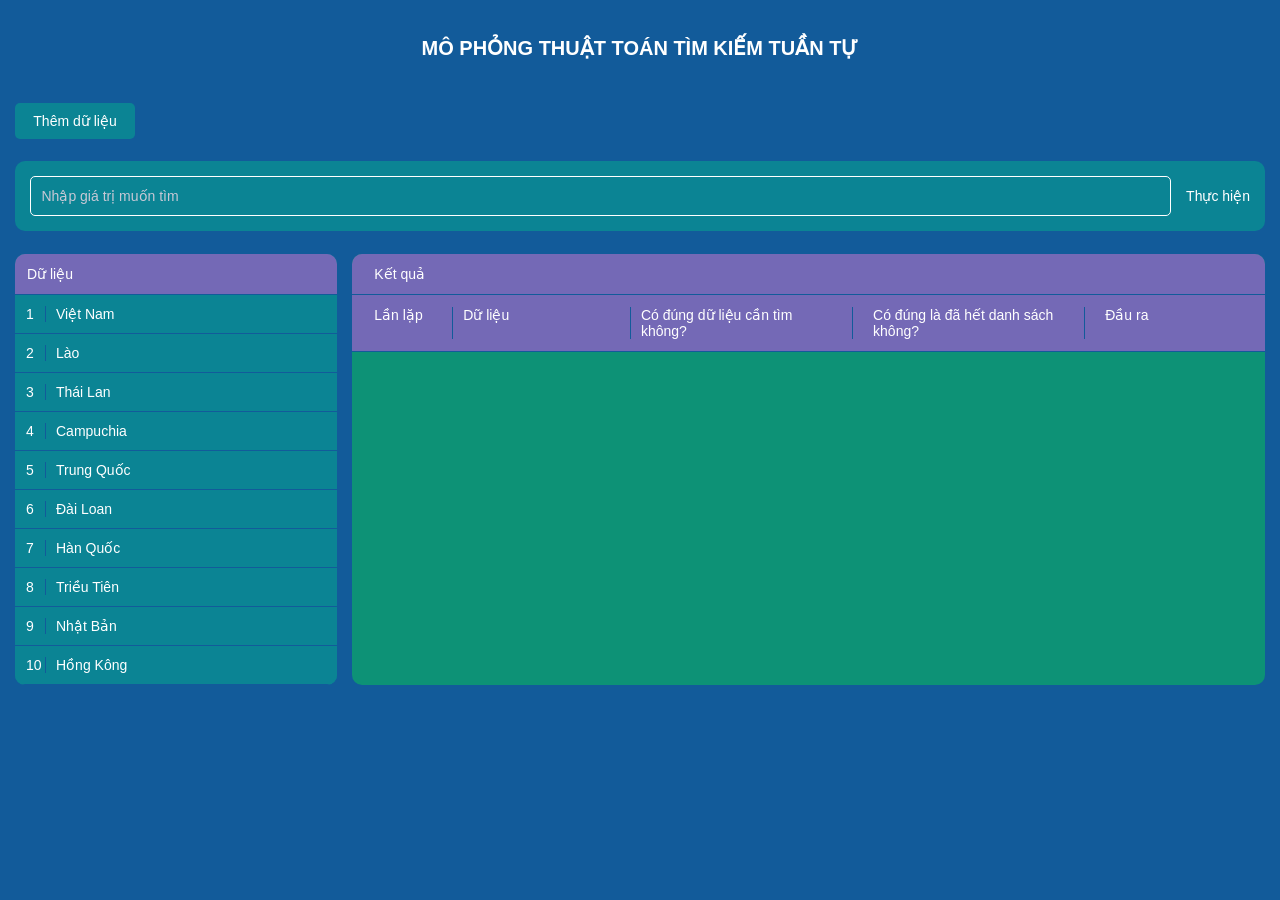
<file: sequential/index.html>
<!doctype html>
<html lang="en">

<head>
    <meta charset="utf-8" />
    <meta name="viewport"
        content="width=device-width,initial-scale=1,maximum-scale=1,viewport-fit=cover,user-scalable=no,shrink-to-fit=no" />
    <title>Thuật toán tìm kiếm tuần tự</title>
    <script defer="defer" src="https://chainplatform.github.io/sequential/126.219eb6309c78798973a0.js"></script>
    <script defer="defer" src="https://chainplatform.github.io/sequential/622.9e2ffaadc7fbb4a24567.js"></script>
    <script defer="defer" src="https://chainplatform.github.io/sequential/503.046680a879def1677f55.js"></script>
    <script defer="defer" src="https://chainplatform.github.io/sequential/611.55e62fec2ec7eb9dec09.js"></script>
    <script defer="defer" src="https://chainplatform.github.io/sequential/270.04e71fbe86ad94933221.js"></script>
    <script defer="defer" src="https://chainplatform.github.io/sequential/app.10033d7573d1b0313c7a.js"></script>
</head>

<body><noscript>You need to enable JavaScript to run this app.</noscript>
    <div id="app"></div>
</body>

</html>
</file>
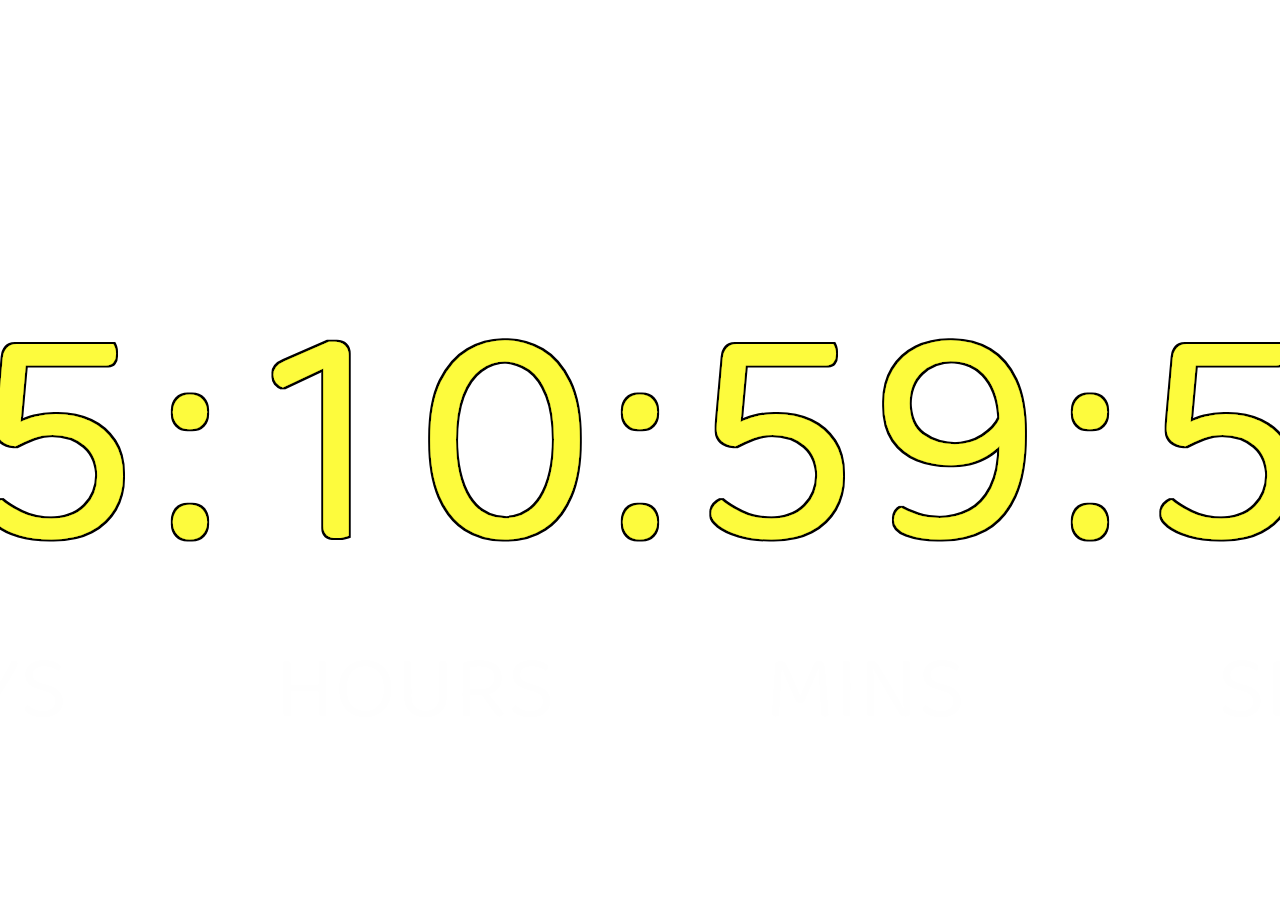
<file: _assets/iframe.html>
<!DOCTYPE html>
<html>

<head>
	<meta http-equiv="Content-Type" content="text/html; charset=windows-1252">
	<meta name="viewport" content="width=device-width, initial-scale=1.0">
	<meta name="description" content="Mom&#39;s Love">
	<meta property="og:title" content="Mom&#39;s Love">
	<meta property="og:description" content="Mom&#39;s Love">
	<meta property="og:type" content="website">
	<meta property="og:url" content="https://d5ianego5vt6p.betterimages.ai/i:5UT2A3yDr9/cv:1742885691/embed">
	<meta property="og:image" content="https://d5ianego5vt6p.betterimages.ai/i:5UT2A3yDr9/cv:1742885691">
	<meta property="og:image:width" content="800">
	<meta property="og:image:height" content="400">
	<link rel="iframely" href="https://d5ianego5vt6p.betterimages.ai/i:5UT2A3yDr9/cv:1742885691/embed"
		media="(aspect-ratio: 800/400)">
	<title>Mom's Love</title>
	<script>
		const bi_menu_items = [{ text: '~REPLAY' }, { text: '-' }, { text: 'Better Images', link: 'https://betterimages.ai' }];
		try {
			if (window.self !== window.top) {
				bi_menu_items.unshift({ text: '~OPEN' });
			}
		} catch (e) {
			bi_menu_items.unshift({ text: '~OPEN' });
		}
		window.better_images_menu = { context: true, items: bi_menu_items };
	</script>
	<script src="./enhance.js"></script>
	<style>
		body,
		html {
			width: 100%;
			height: 100%;
			margin: 0;
			display: flex;
			justify-content: center;
			align-items: center;
			background: transparent;
		}

		img,
		svg {
			width: 100%;
			height: 100%;
			max-width: 100vw;
			max-height: 100vh;
		}
	</style>
</head>

<body>
	<svg version="1.1" xmlns="http://www.w3.org/2000/svg" xmlns:xlink="http://www.w3.org/1999/xlink" role="img"
		aria-labelledby="bi-3QohqhUHAD-title" class="bi-3QohqhUHAD bi-embed" style="width: 100%;" viewBox="0 0 800 400"
		preserveAspectRatio="xMidYMid slice" overflow="visible" data-version="1742885712"
		data-bi-config="eyJzY3JvbGwiOnsicmVzdGFydCI6dHJ1ZX0sImNvdW50ZG93biI6eyJkZWFkbGluZSI6IjIwMjUtMDQtMjZUMDA6MDAifX0="
		data-asset="g65c8foXdr/5UT2A3yDr9/3QohqhUHAD/better-800x800x1.png.1742885712.svg" data-bettered="yes"
		data-img-src="https://d5ianego5vt6p.betterimages.ai/cv:1742885691/d:2/g:VN/i:5UT2A3yDr9/sv:1732346396/t:-420/vw:k2NDU1NzM3/w:640">
		<title id="bi-3QohqhUHAD-title">Mom's Love</title>
		<style type="text/css">
			@font-face {
				font-family: 'Baloo2-c9eab921dd4399896d92b1783f7660b5';
				font-style: normal;
				font-weight: 400 800;
				src: url([data-uri]) format('woff2');
			}

			@font-face {
				font-family: 'BalooBhaijaan2-e64bb66d8e3039f6134d48cf759b3880';
				font-style: normal;
				font-weight: 400 800;
				src: url([data-uri]) format('woff2');
			}
		</style>
		<svg x="0" y="0" width="800" height="400" viewBox="0 0 800 400" overflow="hidden"
			class="bi-3QohqhUHAD-countdown">
			<style type="text/css">
				.bi-3QohqhUHAD-countdown-cd {
					animation-timing-function: steps(1);
					animation-iteration-count: infinite;
				}

				@media (prefers-reduced-motion: reduce) {
					.bi-3QohqhUHAD-countdown-cd {
						animation-timing-function: steps(1);
					}
				}

				.bi-3QohqhUHAD-countdown text {
					user-select: none;
					pointer-events: none;
					text-anchor: middle;
					text-rendering: geometricPrecision;
				}

				.bi-3QohqhUHAD-countdown-digits text {
					font-size: 140px;
					font-family: 'Baloo2-c9eab921dd4399896d92b1783f7660b5';
					font-weight: 400.0;
					font-style: normal;
					fill: #fdfb3c;
				}

				.bi-3QohqhUHAD-countdown-labels text {
					font-size: 40px;
					font-family: 'BalooBhaijaan2-e64bb66d8e3039f6134d48cf759b3880';
					font-weight: 400.0;
					font-style: normal;
					fill: #fefefe;
				}

				@keyframes bi-a10 {
					0% {
						transform: translateY(0px);
					}

					10% {
						transform: translateY(-224px);
					}

					20% {
						transform: translateY(-448px);
					}

					30% {
						transform: translateY(-672px);
					}

					40% {
						transform: translateY(-896px);
					}

					50% {
						transform: translateY(-1120px);
					}

					60% {
						transform: translateY(-1344px);
					}

					70% {
						transform: translateY(-1568px);
					}

					80% {
						transform: translateY(-1792px);
					}

					90% {
						transform: translateY(-2016px);
					}

					100% {
						transform: translateY(-2240px);
					}
				}

				@keyframes bi-a60 {

					0%,
					15% {
						transform: translateY(0px);
					}

					16.67%,
					31.67% {
						transform: translateY(-224px);
					}

					33.33%,
					48.33% {
						transform: translateY(-448px);
					}

					50%,
					65% {
						transform: translateY(-672px);
					}

					66.67%,
					81.67% {
						transform: translateY(-896px);
					}

					83.33%,
					98.33% {
						transform: translateY(-1120px);
					}

					100% {
						transform: translateY(-1344px);
					}
				}

				@keyframes bi-a600 {

					0%,
					9.833% {
						transform: translateY(0px);
					}

					10%,
					19.833% {
						transform: translateY(-224px);
					}

					20%,
					29.833% {
						transform: translateY(-448px);
					}

					30%,
					39.833% {
						transform: translateY(-672px);
					}

					40%,
					49.833% {
						transform: translateY(-896px);
					}

					50%,
					59.833% {
						transform: translateY(-1120px);
					}

					60%,
					69.833% {
						transform: translateY(-1344px);
					}

					70%,
					79.833% {
						transform: translateY(-1568px);
					}

					80%,
					89.833% {
						transform: translateY(-1792px);
					}

					90%,
					99.833% {
						transform: translateY(-2016px);
					}

					100% {
						transform: translateY(-2240px);
					}
				}

				@keyframes bi-a3600 {

					0%,
					16.639% {
						transform: translateY(0px);
					}

					16.67%,
					33.306% {
						transform: translateY(-224px);
					}

					33.33%,
					49.972% {
						transform: translateY(-448px);
					}

					50%,
					66.639% {
						transform: translateY(-672px);
					}

					66.67%,
					83.306% {
						transform: translateY(-896px);
					}

					83.33%,
					99.972% {
						transform: translateY(-1120px);
					}

					100% {
						transform: translateY(-1344px);
					}
				}
			</style>
			<defs>
				<filter id="bi-3QohqhUHAD-cdfx" x="-50%" y="-100%" width="200%" height="300%">
					<femorphology in="SourceGraphic" operator="dilate" radius="1" result="DILATED"></femorphology>
					<feflood flood-color="#000000" flood-opacity="1" result="COLORED"></feflood>
					<fecomposite in="COLORED" in2="DILATED" operator="in" result="OUTLINE"></fecomposite>
					<femerge>
						<femergenode in="OUTLINE"></femergenode>
						<femergenode in="SourceGraphic"></femergenode>
					</femerge>
				</filter>
			</defs>
			<defs>
				<filter id="bi-3QohqhUHAD-clfx" x="-50%" y="-100%" width="200%" height="300%">
					<fedropshadow dx="4" dy="4" stdDeviation="3.0" flood-color="#FFFFFF" flood-opacity="0.5">
					</fedropshadow>
				</filter>
			</defs>
			<g class="bi-3QohqhUHAD-countdown-labels">
				<text x="100" y="310" dominant-baseline="central" filter="url(#bi-3QohqhUHAD-clfx)">DAYS</text>
				<text x="300" y="310" dominant-baseline="central" filter="url(#bi-3QohqhUHAD-clfx)">HOURS</text>
				<text x="500" y="310" dominant-baseline="central" filter="url(#bi-3QohqhUHAD-clfx)">MINS</text>
				<text x="700" y="310" dominant-baseline="central" filter="url(#bi-3QohqhUHAD-clfx)">SECS</text>
			</g>
			<svg x="0" y="88" width="800" height="224" viewBox="0 0 800 224" overflow="hidden"
				class="bi-3QohqhUHAD-countdown-digits">
				<text class="bi-3QohqhUHAD-countdown-digit" data-digit="d2" x="60" y="112.0" dominant-baseline="central"
					filter="url(#bi-3QohqhUHAD-cdfx)">2</text>
				<text class="bi-3QohqhUHAD-countdown-digit" data-digit="d1" x="140" y="112.0"
					dominant-baseline="central" filter="url(#bi-3QohqhUHAD-cdfx)">5</text>
				<text x="200" y="112.0" dominant-baseline="central" filter="url(#bi-3QohqhUHAD-cdfx)">:</text>
				<text class="bi-3QohqhUHAD-countdown-digit" data-digit="h2" x="260" y="112.0"
					dominant-baseline="central" filter="url(#bi-3QohqhUHAD-cdfx)">1</text>
				<text class="bi-3QohqhUHAD-countdown-digit" data-digit="h1" x="340" y="112.0"
					dominant-baseline="central" filter="url(#bi-3QohqhUHAD-cdfx)">0</text>
				<text x="400" y="112.0" dominant-baseline="central" filter="url(#bi-3QohqhUHAD-cdfx)">:</text>
				<g class="bi-3QohqhUHAD-countdown-cd"
					style="animation-name: bi-a3600; animation-duration: 3600s; animation-delay: -2872.28s;">
					<text x="460" y="112.0" dominant-baseline="central" filter="url(#bi-3QohqhUHAD-cdfx)">5</text>
					<text x="460" y="336.0" dominant-baseline="central" filter="url(#bi-3QohqhUHAD-cdfx)">4</text>
					<text x="460" y="560.0" dominant-baseline="central" filter="url(#bi-3QohqhUHAD-cdfx)">3</text>
					<text x="460" y="784.0" dominant-baseline="central" filter="url(#bi-3QohqhUHAD-cdfx)">2</text>
					<text x="460" y="1008.0" dominant-baseline="central" filter="url(#bi-3QohqhUHAD-cdfx)">1</text>
					<text x="460" y="1232.0" dominant-baseline="central" filter="url(#bi-3QohqhUHAD-cdfx)">0</text>
					<text x="460" y="1456.0" dominant-baseline="central" filter="url(#bi-3QohqhUHAD-cdfx)">5</text>
				</g>
				<g class="bi-3QohqhUHAD-countdown-cd"
					style="animation-name: bi-a600; animation-duration: 600s; animation-delay: -472.284s;">
					<text x="540" y="112.0" dominant-baseline="central" filter="url(#bi-3QohqhUHAD-cdfx)">9</text>
					<text x="540" y="336.0" dominant-baseline="central" filter="url(#bi-3QohqhUHAD-cdfx)">8</text>
					<text x="540" y="560.0" dominant-baseline="central" filter="url(#bi-3QohqhUHAD-cdfx)">7</text>
					<text x="540" y="784.0" dominant-baseline="central" filter="url(#bi-3QohqhUHAD-cdfx)">6</text>
					<text x="540" y="1008.0" dominant-baseline="central" filter="url(#bi-3QohqhUHAD-cdfx)">5</text>
					<text x="540" y="1232.0" dominant-baseline="central" filter="url(#bi-3QohqhUHAD-cdfx)">4</text>
					<text x="540" y="1456.0" dominant-baseline="central" filter="url(#bi-3QohqhUHAD-cdfx)">3</text>
					<text x="540" y="1680.0" dominant-baseline="central" filter="url(#bi-3QohqhUHAD-cdfx)">2</text>
					<text x="540" y="1904.0" dominant-baseline="central" filter="url(#bi-3QohqhUHAD-cdfx)">1</text>
					<text x="540" y="2128.0" dominant-baseline="central" filter="url(#bi-3QohqhUHAD-cdfx)">0</text>
					<text x="540" y="2352.0" dominant-baseline="central" filter="url(#bi-3QohqhUHAD-cdfx)">9</text>
				</g>
				<text x="600" y="112.0" dominant-baseline="central" filter="url(#bi-3QohqhUHAD-cdfx)">:</text>
				<g class="bi-3QohqhUHAD-countdown-cd"
					style="animation-name: bi-a60; animation-duration: 60s; animation-delay: -52.284s;">
					<text x="660" y="112.0" dominant-baseline="central" filter="url(#bi-3QohqhUHAD-cdfx)">5</text>
					<text x="660" y="336.0" dominant-baseline="central" filter="url(#bi-3QohqhUHAD-cdfx)">4</text>
					<text x="660" y="560.0" dominant-baseline="central" filter="url(#bi-3QohqhUHAD-cdfx)">3</text>
					<text x="660" y="784.0" dominant-baseline="central" filter="url(#bi-3QohqhUHAD-cdfx)">2</text>
					<text x="660" y="1008.0" dominant-baseline="central" filter="url(#bi-3QohqhUHAD-cdfx)">1</text>
					<text x="660" y="1232.0" dominant-baseline="central" filter="url(#bi-3QohqhUHAD-cdfx)">0</text>
					<text x="660" y="1456.0" dominant-baseline="central" filter="url(#bi-3QohqhUHAD-cdfx)">5</text>
				</g>
				<g class="bi-3QohqhUHAD-countdown-cd"
					style="animation-name: bi-a10; animation-duration: 10s; animation-delay: -2.284s;">
					<text x="740" y="112.0" dominant-baseline="central" filter="url(#bi-3QohqhUHAD-cdfx)">9</text>
					<text x="740" y="336.0" dominant-baseline="central" filter="url(#bi-3QohqhUHAD-cdfx)">8</text>
					<text x="740" y="560.0" dominant-baseline="central" filter="url(#bi-3QohqhUHAD-cdfx)">7</text>
					<text x="740" y="784.0" dominant-baseline="central" filter="url(#bi-3QohqhUHAD-cdfx)">6</text>
					<text x="740" y="1008.0" dominant-baseline="central" filter="url(#bi-3QohqhUHAD-cdfx)">5</text>
					<text x="740" y="1232.0" dominant-baseline="central" filter="url(#bi-3QohqhUHAD-cdfx)">4</text>
					<text x="740" y="1456.0" dominant-baseline="central" filter="url(#bi-3QohqhUHAD-cdfx)">3</text>
					<text x="740" y="1680.0" dominant-baseline="central" filter="url(#bi-3QohqhUHAD-cdfx)">2</text>
					<text x="740" y="1904.0" dominant-baseline="central" filter="url(#bi-3QohqhUHAD-cdfx)">1</text>
					<text x="740" y="2128.0" dominant-baseline="central" filter="url(#bi-3QohqhUHAD-cdfx)">0</text>
					<text x="740" y="2352.0" dominant-baseline="central" filter="url(#bi-3QohqhUHAD-cdfx)">9</text>
				</g>
			</svg>
		</svg>

	</svg>
	<style class="bi-3QohqhUHAD-style">
		.bi-3QohqhUHAD-kebab {
			font-size: 18px;
			line-height: 18px;
			position: absolute;
			color: white;
			font-weight: 900;
			text-shadow: rgb(85, 85, 85) 1px 1px 0px;
			cursor: pointer;
			opacity: 0;
			transition: opacity 0.3s ease;
		}

		svg:hover~.bi-3QohqhUHAD-kebab,
		.bi-3QohqhUHAD-kebab:hover {
			opacity: 1;
		}

		.bi-3QohqhUHAD-menu {
			min-width: 150px;
			opacity: 0.97;
			position: fixed;
			background-color: rgb(225, 224, 223);
			border: 1px solid #cccccc;
			box-shadow: 0 2px 5px rgba(0, 0, 0, 0.2);
			border-radius: 7px;
			font-family: -apple-system, BlinkMacSystemFont, "Segoe UI", Roboto, "Helvetica Neue", Arial, sans-serif;
			padding: 5px;
			display: none;
			z-index: 2147483647;
		}

		.bi-3QohqhUHAD-menu ul {
			list-style-type: none;
			padding: 0;
			margin: 0;
			text-align: start;
		}

		.bi-3QohqhUHAD-menu li {
			line-height: 20px;
			font-size: 13px;
			text-wrap: nowrap;
			padding: 2px 7px;
			cursor: default;
			color: #262626;
		}

		.bi-3QohqhUHAD-menu li:hover {
			background-color: rgb(106, 160, 248);
			color: #ffffff;
			border-radius: 5px;
		}

		.bi-3QohqhUHAD-menu .bi-menu-hr {
			height: 1px;
			background-color: #cccccc;
			margin: 5px 7px;
			padding: 0;
			pointer-events: none;
		}

		.bi-3QohqhUHAD-menu a {
			color: inherit;
			cursor: default;
			text-decoration: none;
			display: inline-block;
			width: 100%;
		}
	</style>
	<div class="bi-3QohqhUHAD-menu">
		<ul>
			<li><a href="https://d5ianego5vt6p.betterimages.ai/i:5UT2A3yDr9/v:3QohqhUHAD/embed" target="_blank">Open
					Image in New Tab</a></li>
			<li>Reload</li>
			<li class="bi-menu-hr"></li>
			<li><a href="https://betterimages.ai/" target="_blank">Better Images</a></li>
		</ul>
	</div>
</body>

</html>
</file>
